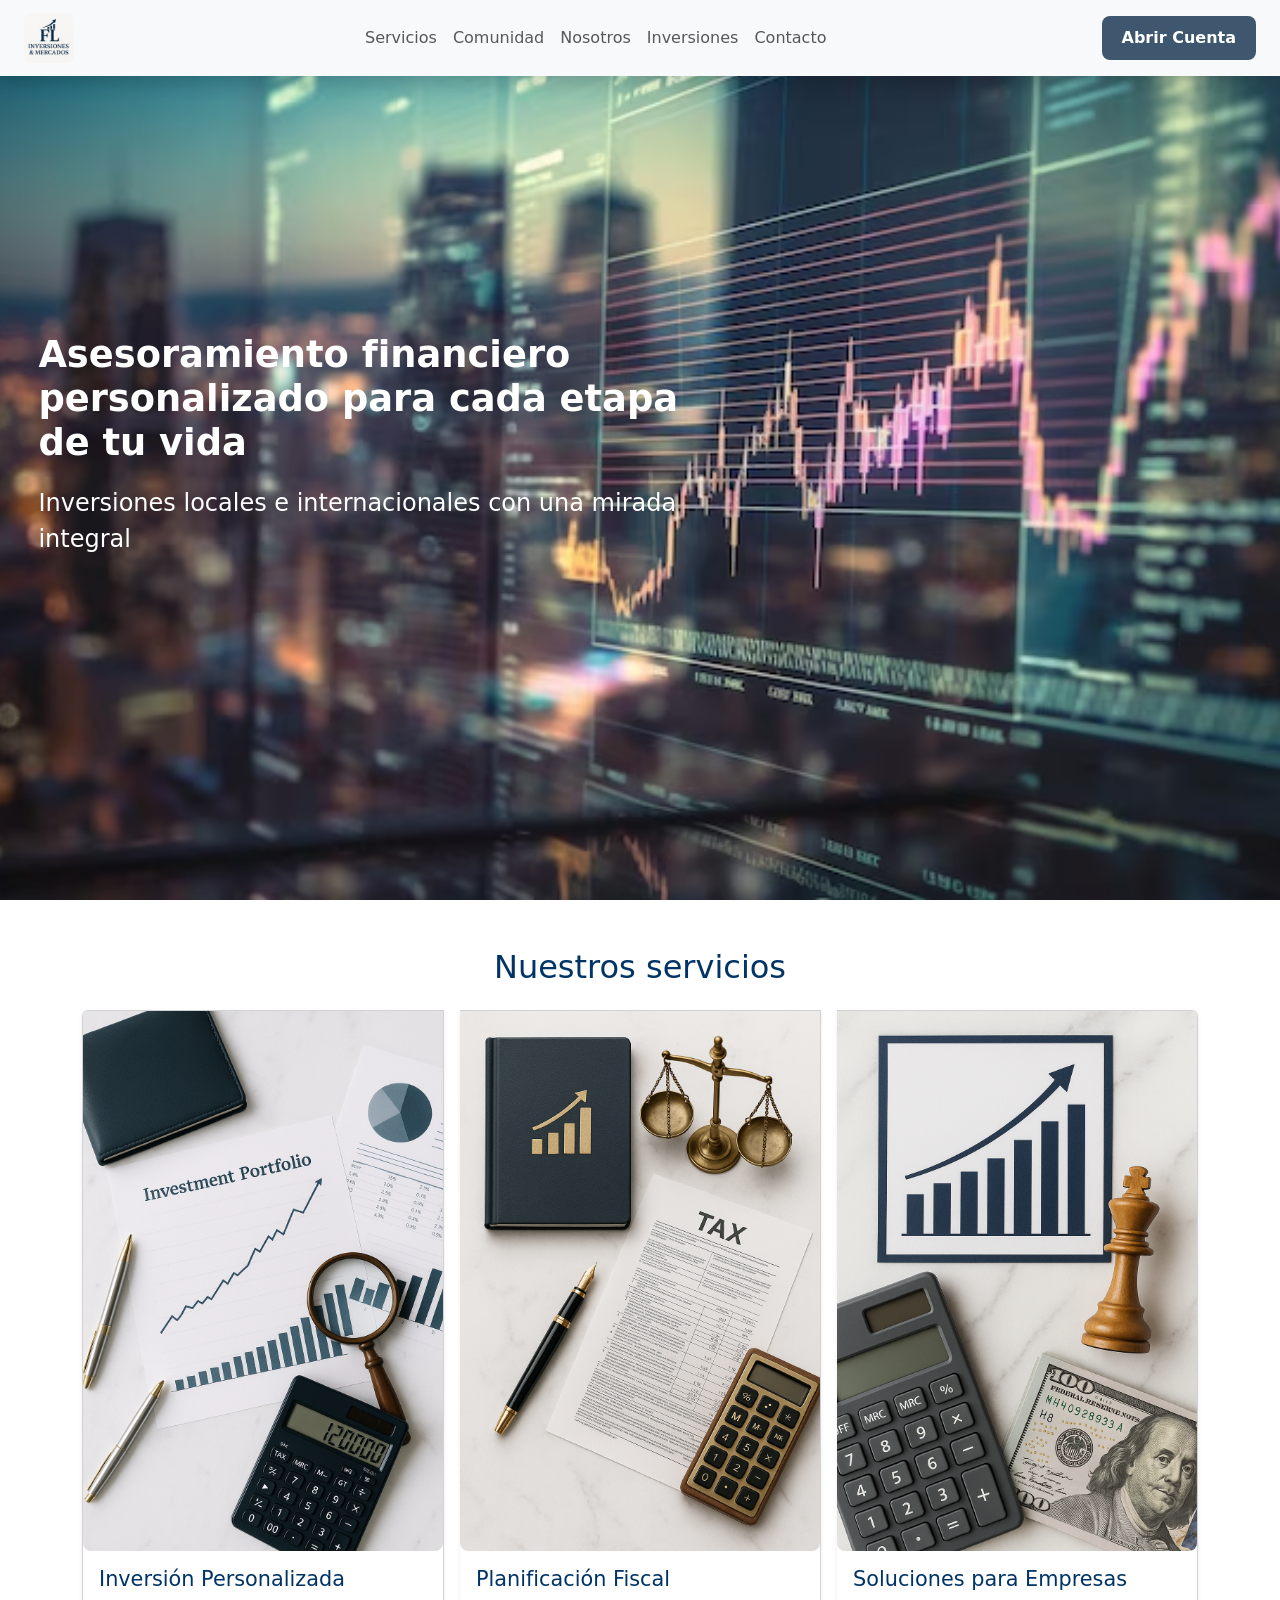
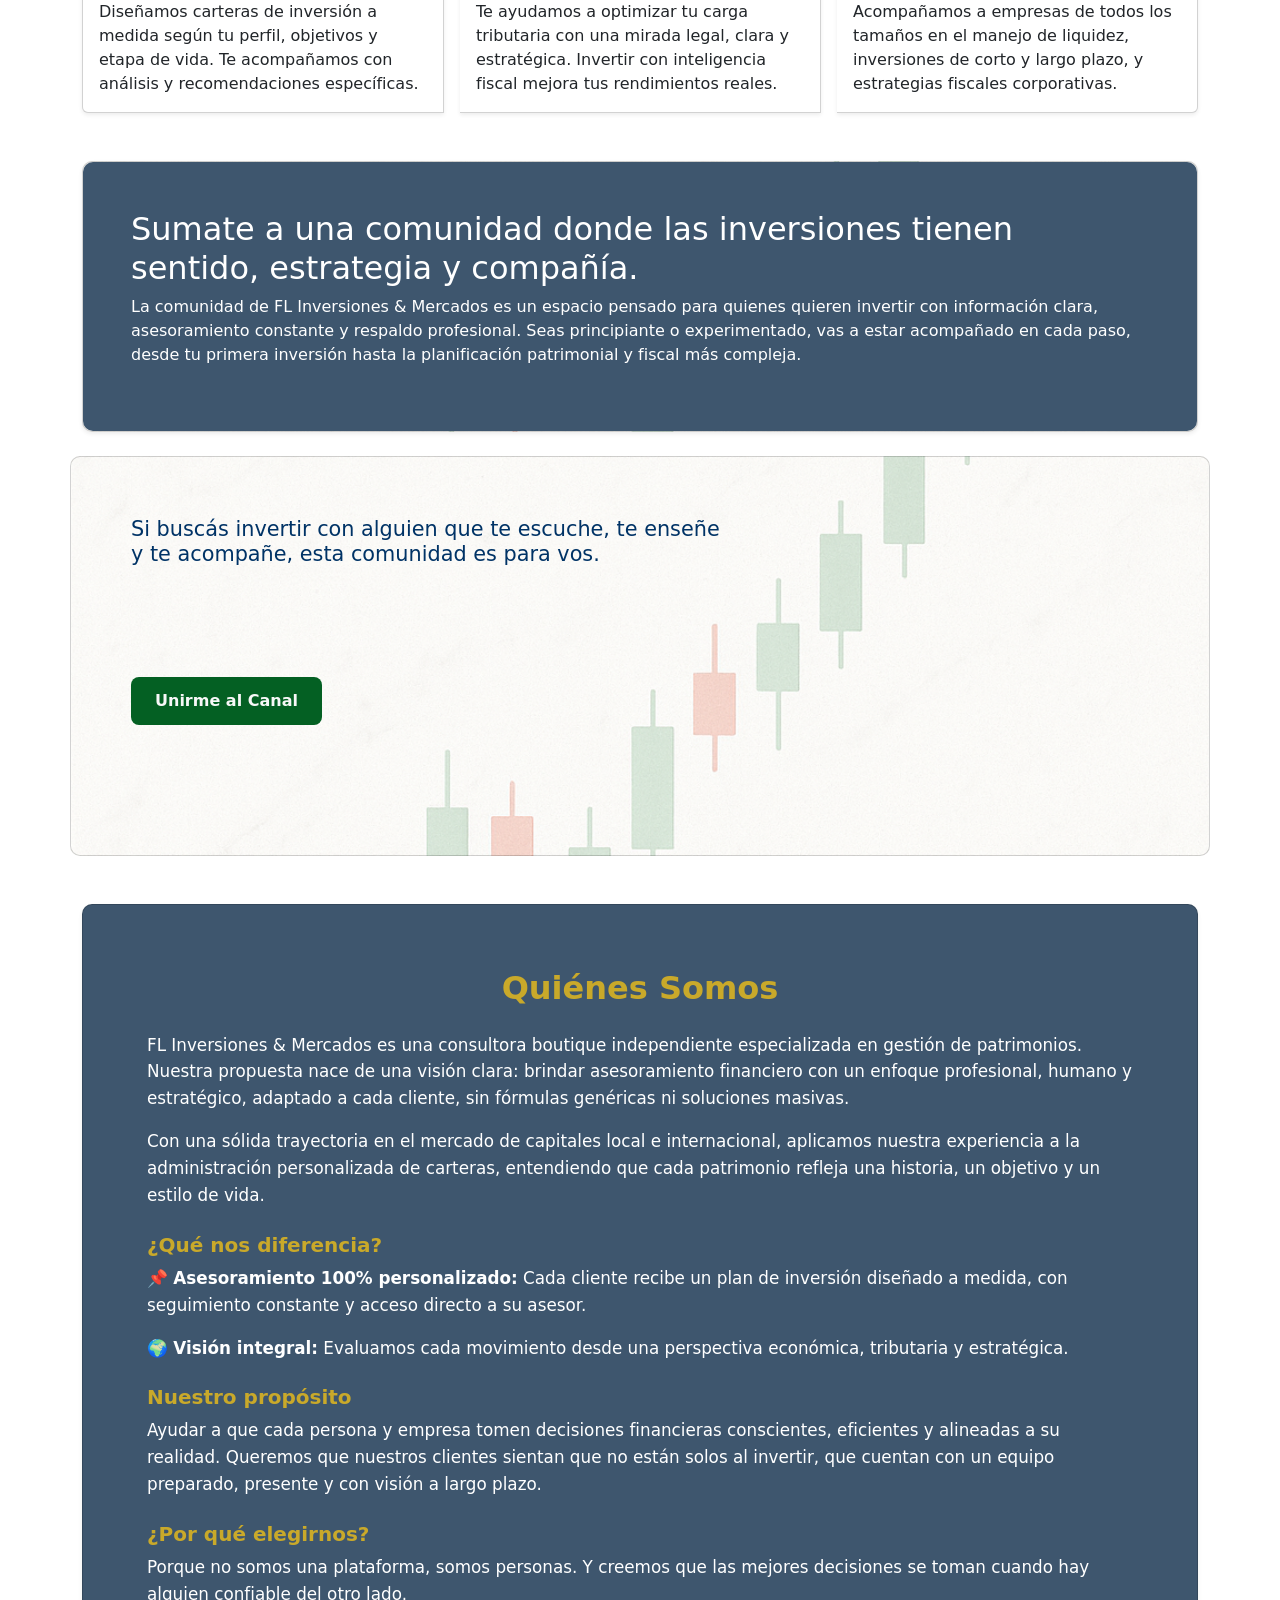
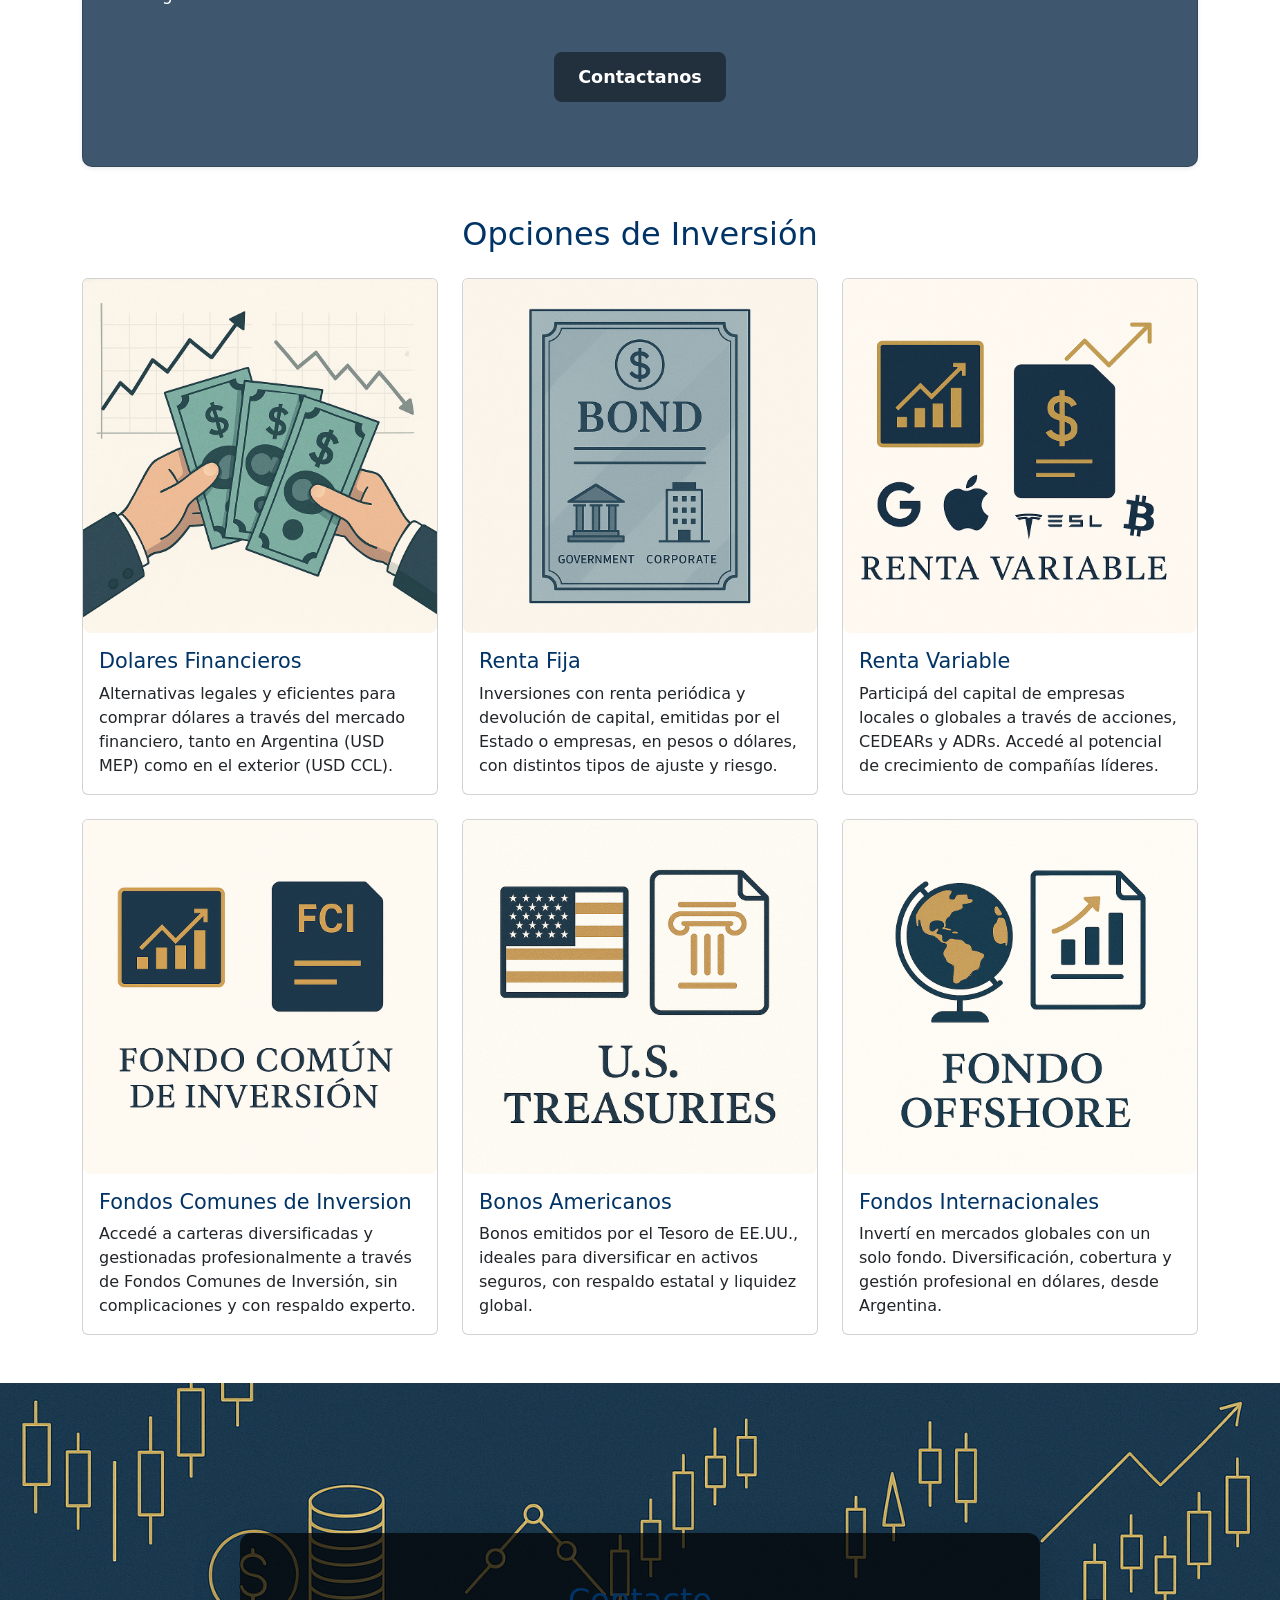
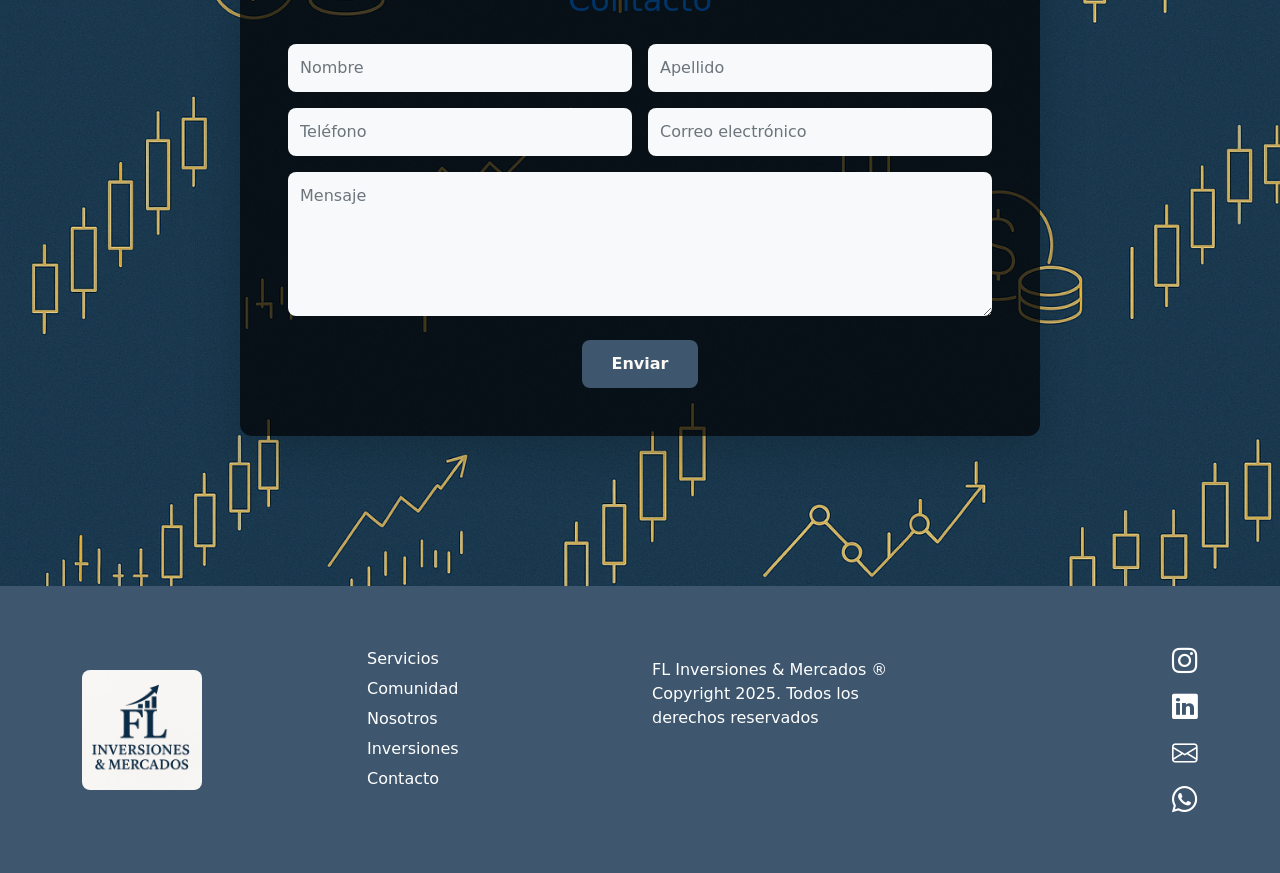
<file: index.html>
<!DOCTYPE html>
<html lang="es">

<head>
  <meta charset="UTF-8">
  <title>Landing Page</title>
  <meta name="viewport" content="width=device-width, initial-scale=1">
  <link href="https://cdn.jsdelivr.net/npm/bootstrap@5.3.0/dist/css/bootstrap.min.css" rel="stylesheet">
  <link rel="stylesheet" href="https://cdn.jsdelivr.net/npm/bootstrap-icons/font/bootstrap-icons.css">
  <link rel="stylesheet" href="estilos.css">
 


</head>

<body> <!--Contenido visible en la pagina-->

  <!-- Barra de Nvegacion -->
  <nav class="navbar navbar-expand-lg navbar-light bg-light px-4 fixed-top shadow">
  <a class="navbar-brand" href="#"><img src="img/Logo.png" alt="Logo" height="50"></a>
  <div class="collapse navbar-collapse justify-content-center">
    <ul class="navbar-nav">
      <li class="nav-item"><a class="nav-link" href="#Servicios">Servicios</a></li>
      <li class="nav-item"><a class="nav-link" href="#Comunidad">Comunidad</a></li>
      <li class="nav-item"><a class="nav-link" href="#Nosotros">Nosotros</a></li>
      <li class="nav-item"><a class="nav-link" href="#Inversiones">Inversiones</a></li>
      <li class="nav-item"><a class="nav-link" href="#Contacto">Contacto</a></li>
    </ul>
  </div>

  <!-- Botón personalizado -->
  <a class="btn btn-abrir-cuenta" href="https://www.balanz.com/abrir-cuenta-2.aspx?reference=flanusse@balanz.com"
    target="_blank">Abrir Cuenta</a>
</nav>


  <!-- HERO con imagen de fondo -->
  <section class="hero d-flex align-items-center">
    <div class="container">
      <div class="hero-text text-white">

        <h1 class="display-4 fw-bold">Asesoramiento financiero personalizado para cada etapa de tu vida</h1>
        <p class="lead">Inversiones locales e internacionales con una mirada integral</p>


      </div>
  </section>



  <!-- Servicios -->
  <section id="Servicios" class="container my-5">
    <h2 class="text-center mb-4 text-azul">Nuestros servicios</h2>
    <div class="card-group gap-3">

      <!-- Servicio 1 -->
      <div class="card shadow-sm servicio-card">
        <img src="img/Inversion-personal.png" class="card-img-top" alt="Inversiones">
        <div class="card-body">
          <h5 class="card-title">Inversión Personalizada</h5>
          <p class="card-text">Diseñamos carteras de inversión a medida según tu perfil, objetivos y etapa de vida. Te
            acompañamos con análisis y recomendaciones específicas.</p>
        </div>
      </div>

      <!-- Servicio 2 -->
      <div class="card shadow-sm servicio-card">
        <img src="img/Planificacion-Fiscal.png" class="card-img-top" alt="Asesoramiento">
        <div class="card-body">
          <h5 class="card-title">Planificación Fiscal</h5>
          <p class="card-text">Te ayudamos a optimizar tu carga tributaria con una mirada legal, clara y estratégica.
            Invertir con inteligencia fiscal mejora tus rendimientos reales.</p>
        </div>
      </div>

      <!-- Servicio 3 -->
      <div class="card shadow-sm servicio-card">
        <img src="img/Empresas.png" class="card-img-top" alt="Seguimiento">
        <div class="card-body">
          <h5 class="card-title">Soluciones para Empresas</h5>
          <p class="card-text">Acompañamos a empresas de todos los tamaños en el manejo de liquidez, inversiones de
            corto y largo plazo, y estrategias fiscales corporativas.</p>
        </div>
      </div>
    </div>
  </section>


  </section>

  <!-- Comunidad -->
  <section id="Comunidad" class="container my-5">
    <div class="row g-4">

      <!-- Card 1: Texto plano -->
      <div class="col-12">
        <div class="card card-comunidad-fondo p-5 shadow-sm text-start text-white">
          <h2 class="titulo-comunidad">
            Sumate a una comunidad donde las inversiones tienen sentido, estrategia y compañía.
          </h2>
          <p class="subtitulo-comunidad">
            La comunidad de FL Inversiones & Mercados es un espacio pensado para quienes quieren invertir con
            información clara, asesoramiento constante y respaldo profesional. Seas principiante o experimentado, vas a
            estar acompañado en cada paso, desde tu primera inversión hasta la planificación patrimonial y fiscal más
            compleja.
          </p>
        </div>
      </div>

      <!-- Card 2: Imagen de fondo con texto y botones -->
      <div class="card card-comunidad-editable">
        <div class="contenido-flexible">
          <h3 class="titulo-flexible">Si buscás invertir con alguien que te escuche, te enseñe y te acompañe, esta
            comunidad es para vos.</h3>
          <a href="https://whatsapp.com/channel/0029Vb5Hm7iInlqJGwqTW40t" class="btn boton-flexible">Unirme al Canal</a>
        </div>
      </div>


  </section>




  <!-- Nosotros -->
<section id="Nosotros" class="container my-5">
  <div class="card p-5 shadow-sm nosotros-card text-white">
    <div class="card-body">
      <h2 class="text-center mb-4">Quiénes Somos</h2>
      <p>
        FL Inversiones & Mercados es una consultora boutique independiente especializada en gestión de patrimonios. Nuestra propuesta nace de una visión clara: brindar asesoramiento financiero con un enfoque profesional, humano y estratégico, adaptado a cada cliente, sin fórmulas genéricas ni soluciones masivas.
      </p>
      <p>
        Con una sólida trayectoria en el mercado de capitales local e internacional, aplicamos nuestra experiencia a la administración personalizada de carteras, entendiendo que cada patrimonio refleja una historia, un objetivo y un estilo de vida.
      </p>
      <h5 class="mt-4">¿Qué nos diferencia?</h5>
      <p>📌 <strong>Asesoramiento 100% personalizado:</strong> Cada cliente recibe un plan de inversión diseñado a medida, con seguimiento constante y acceso directo a su asesor.</p>
      <p>🌍 <strong>Visión integral:</strong> Evaluamos cada movimiento desde una perspectiva económica, tributaria y estratégica.</p>

      <h5 class="mt-4">Nuestro propósito</h5>
      <p>
        Ayudar a que cada persona y empresa tomen decisiones financieras conscientes, eficientes y alineadas a su realidad. Queremos que nuestros clientes sientan que no están solos al invertir, que cuentan con un equipo preparado, presente y con visión a largo plazo.
      </p>

      <h5 class="mt-4">¿Por qué elegirnos?</h5>
      <p>
        Porque no somos una plataforma, somos personas. Y creemos que las mejores decisiones se toman cuando hay alguien confiable del otro lado.
      </p>

      <div class="text-center mt-4">
        <a href="#Contacto" class="btn btn-contacto-seccion">Contactanos</a>

      </div>
    </div>
  </div>
</section>





  <!-- Inversiones -->
  <section id="Inversiones" class="container my-5">
    <h2 class="text-center mb-4 text-azul">Opciones de Inversión</h2>
    <div class="row g-4">

      <!-- CARD 1 -->
      <div class="col-md-4">
        <div class="card inversion-card h-100" data-bs-toggle="modal" data-bs-target="#modal1">
          <img src="img/Moneda.png" class="card-img-top" alt="Inversión 1">
          <div class="card-body">
            <h5 class="card-title">Dolares Financieros</h5>
            <p class="card-text">Alternativas legales y eficientes para comprar dólares a través del mercado financiero,
              tanto en Argentina (USD MEP) como en el exterior (USD CCL).</p>
          </div>
        </div>
      </div>


      <!-- CARD 2 -->
      <div class="col-md-4">
        <div class="card inversion-card h-100" data-bs-toggle="modal" data-bs-target="#modal2">
          <img src="img/Renta-Fina.png" class="card-img-top" alt="Inversión 2">
          <div class="card-body">
            <h5 class="card-title">Renta Fija</h5>
            <p class="card-text">Inversiones con renta periódica y devolución de capital, emitidas por el Estado o
              empresas, en pesos o dólares, con distintos tipos de ajuste y riesgo.</p>
          </div>
        </div>
      </div>


      <!-- CARD 3 -->
      <div class="col-md-4">
        <div class="card inversion-card h-100" data-bs-toggle="modal" data-bs-target="#modal3">
          <img src="img/Renta-variable.png" class="card-img-top" alt="Inversión 3">
          <div class="card-body">
            <h5 class="card-title">Renta Variable</h5>
            <p class="card-text">Participá del capital de empresas locales o globales a través de acciones, CEDEARs y
              ADRs. Accedé al potencial de crecimiento de compañías líderes.</p>
          </div>
        </div>
      </div>


      <!-- CARD 4 -->
      <div class="col-md-4">
        <div class="card inversion-card h-100" data-bs-toggle="modal" data-bs-target="#modal4">
          <img src="img/FCI.png" class="card-img-top" alt="Inversión 4">
          <div class="card-body">
            <h5 class="card-title">Fondos Comunes de Inversion</h5>
            <p class="card-text">Accedé a carteras diversificadas y gestionadas profesionalmente a través de Fondos
              Comunes de Inversión, sin complicaciones y con respaldo experto.</p>
          </div>
        </div>
      </div>


      <!-- CARD 5 -->
      <div class="col-md-4">
        <div class="card inversion-card h-100" data-bs-toggle="modal" data-bs-target="#modal5">
          <img src="img/Treasuriespng.png" class="card-img-top" alt="Inversión 5">
          <div class="card-body">
            <h5 class="card-title">Bonos Americanos</h5>
            <p class="card-text">Bonos emitidos por el Tesoro de EE.UU., ideales para diversificar en activos seguros,
              con respaldo estatal y liquidez global.</p>
          </div>
        </div>
      </div>


      <!-- CARD 6 -->
      <div class="col-md-4">
        <div class="card inversion-card h-100" data-bs-toggle="modal" data-bs-target="#modal6">
          <img src="img/FCI-off.png" class="card-img-top" alt="Inversión 6">
          <div class="card-body">
            <h5 class="card-title">Fondos Internacionales</h5>
            <p class="card-text">Invertí en mercados globales con un solo fondo. Diversificación, cobertura y gestión
              profesional en dólares, desde Argentina.</p>
          </div>
        </div>
      </div>
    </div>
    <!-- Modal Dolares Financieros 1 -->
    <div class="modal fade" id="modal1" tabindex="-1" aria-hidden="true">
      <div class="modal-dialog modal-lg modal-dialog-centered">
        <div class="modal-content">
          <div class="modal-header">
            <h5 class="modal-title">Dolar Meps</h5>
            <button type="button" class="btn-close" data-bs-dismiss="modal" aria-label="Cerrar"></button>
          </div>
          <div class="modal-body">
            <p>La compra de USD MEP y USD CCL permite acceder a dólares de forma legal y segura mediante el mercado de
              capitales.
              Con USD MEP, se compran bonos en pesos y se venden en dólares en el país, obteniendo divisas a una
              cotización financiera competitiva.
              En el caso del USD CCL, se utiliza el mismo mecanismo pero con venta en el exterior, permitiendo
              transferir los dólares a cuentas fuera del país.
              Ambas opciones son herramientas clave para dolarizar ahorros, sortear restricciones cambiarias y
              gestionar el capital con mayor libertad y eficiencia.</p>
          </div>
        </div>
      </div>
    </div>

    <!-- Modal Dolares Financieros 1 -->
    <div class="modal fade" id="modal1" tabindex="-1" aria-hidden="true">
      <div class="modal-dialog modal-lg modal-dialog-centered">
        <div class="modal-content">
          <div class="modal-header">
            <h5 class="modal-title">Bonos Soberanos</h5>
            <button type="button" class="btn-close" data-bs-dismiss="modal" aria-label="Cerrar"></button>
          </div>
          <div class="modal-body">
            <p>La compra de USD MEP y USD CCL permite acceder a dólares de forma legal y segura mediante el mercado de
              capitales.
              Con USD MEP, se compran bonos en pesos y se venden en dólares en el país, obteniendo divisas a una
              cotización financiera competitiva.
              En el caso del USD CCL, se utiliza el mismo mecanismo pero con venta en el exterior, permitiendo
              transferir los dólares a cuentas fuera del país.
              Ambas opciones son herramientas clave para dolarizar ahorros, sortear restricciones cambiarias y
              gestionar el capital con mayor libertad y eficiencia.</p>
          </div>
        </div>
      </div>
    </div>
    <!-- Modal Dolares Financieros 2 -->
    <div class="modal fade" id="modal2" tabindex="-1" aria-hidden="true">
      <div class="modal-dialog modal-lg modal-dialog-centered">
        <div class="modal-content">
          <div class="modal-header">
            <h5 class="modal-title">Bonos Soberanos</h5>
            <button type="button" class="btn-close" data-bs-dismiss="modal" aria-label="Cerrar"></button>
          </div>
          <div class="modal-body">
            <p>Los instrumentos de renta fija son una herramienta clave para quienes buscan previsibilidad,
              rentabilidad y respaldo. Emitidos por entidades públicas (como el Estado nacional, provincias o
              municipios) o privadas (Obligaciones Negociables), estos activos ofrecen pagos periódicos de intereses
              —conocidos como cupones— y la devolución del capital invertido al vencimiento o en cuotas.
              Se pueden estructurar en diferentes monedas (pesos o dólares) y con diversos mecanismos de ajuste:

              Badlar, atado a tasas de depósitos a plazo fijo.
              CER, que se actualiza por inflación.
              Dollar Linked, vinculado al tipo de cambio oficial.
              Hard Dollar, con pagos en dólares sin ajuste.
              También varían en su frecuencia de pago (trimestral o semestral) y en su esquema de amortización (total
              al vencimiento o en tramos).
              Es un tipo de inversión ideal para construir una base sólida de ingresos periódicos y balancear carteras
              con un enfoque estratégico.</p>
          </div>
        </div>
      </div>
    </div>
    <!-- Modal Dolares Financieros 3 -->
    <div class="modal fade" id="modal3" tabindex="-1" aria-hidden="true">
      <div class="modal-dialog modal-lg modal-dialog-centered">
        <div class="modal-content">
          <div class="modal-header">
            <h5 class="modal-title">Acciones y Cedears</h5>
            <button type="button" class="btn-close" data-bs-dismiss="modal" aria-label="Cerrar"></button>
          </div>
          <div class="modal-body">
            <p>Los activos de renta variable representan una participación en el capital de una empresa y permiten al
              inversor compartir sus resultados económicos, tanto en forma de dividendos como en la valorización del
              activo.
              La acción es el instrumento más representativo de esta categoría, otorgando además derechos políticos
              (como voto en asambleas) sobre la compañía emisora.
              Para acceder a mercados internacionales desde Argentina, existen instrumentos equivalentes como:

              CEDEARs (Certificados de Depósito Argentinos): representan acciones de empresas extranjeras, pero se
              negocian en pesos en el mercado local. Son emitidos por bancos argentinos y permiten diversificar sin
              necesidad de abrir cuentas en el exterior.
              ADRs (American Depositary Receipts): representan acciones de empresas no estadounidenses y se negocian en
              dólares en los mercados de EE.UU., permitiendo a inversores norteamericanos (y globales) operar compañías
              extranjeras con facilidad.
              Un concepto importante es el ratio de conversión, que indica cuántas acciones reales están representadas
              por cada CEDEAR o ADR, y que influye directamente en su precio y comportamiento.
              La renta variable es una herramienta clave para quienes buscan crecimiento de capital a mediano y largo
              plazo, con la posibilidad de diversificar entre sectores, regiones y monedas.</p>
          </div>
        </div>
      </div>
    </div>

    <!-- Modal Dolares Financieros 4 -->
    <div class="modal fade" id="modal4" tabindex="-1" aria-hidden="true">
      <div class="modal-dialog modal-lg modal-dialog-centered">
        <div class="modal-content">
          <div class="modal-header">
            <h5 class="modal-title">Fondo Comun de Inversion</h5>
            <button type="button" class="btn-close" data-bs-dismiss="modal" aria-label="Cerrar"></button>
          </div>
          <div class="modal-body">
            <p>Los Fondos Comunes de Inversión (FCI) son instrumentos que permiten a múltiples inversores reunir su
              capital en un solo vehículo, el cual es gestionado por profesionales especializados. Estos fondos
              invierten en distintos activos —como bonos, acciones, instrumentos del mercado local e internacional o
              incluso bienes reales— según una estrategia previamente definida.
              El principal beneficio para el inversor es acceder a carteras diversificadas, con bajo monto inicial, y
              delegar la gestión activa de esos activos a sociedades gerentes, que se encargan de:

              Definir la estrategia y política de inversión.
              Seleccionar activos con criterios de riesgo/rentabilidad.
              Administrar el portafolio día a día.
              Cumplir con las normas regulatorias vigentes.
              Los FCI son ideales para quienes buscan delegar la gestión financiera en manos expertas, con la
              tranquilidad de que su capital está diversificado y bajo supervisión profesional.
              Existen opciones en pesos o en dólares, con distintos horizontes y perfiles de riesgo, lo que los
              convierte en una excelente herramienta tanto para perfiles conservadores como para estrategias más
              agresivas o de cobertura.</p>
          </div>
        </div>
      </div>
    </div>

    <!-- Modal Dolares Financieros 5 -->
    <div class="modal fade" id="modal5" tabindex="-1" aria-hidden="true">
      <div class="modal-dialog modal-lg modal-dialog-centered">
        <div class="modal-content">
          <div class="modal-header">
            <h5 class="modal-title">Treasuries</h5>
            <button type="button" class="btn-close" data-bs-dismiss="modal" aria-label="Cerrar"></button>
          </div>
          <div class="modal-body">
            <p>
            <p>Los Bonos del Tesoro de Estados Unidos (Treasurys) son instrumentos de renta fija emitidos por el
              gobierno estadounidense para financiar su gasto público. Se consideran uno de los activos más seguros del
              mundo, gracias al respaldo directo del Tesoro de EE.UU. y a su alta liquidez en los mercados
              internacionales.
              Existen distintos plazos de vencimiento, desde letras a corto plazo (T-Bills) hasta bonos de largo plazo
              (T-Notes y T-Bonds), lo que permite adaptarlos a diferentes estrategias según horizonte y perfil de
              riesgo.

              Incorporar Treasurys en una cartera permite:
              Acceder a un activo refugio en contextos de volatilidad.
              Cobertura en dólares con riesgo crediticio mínimo.
              Obtener ingresos por cupones en una de las monedas más estables a nivel global.
              Es una herramienta clave para quienes buscan preservar capital en dólares y equilibrar carteras expuestas
              a economías emergentes.</p>
            </p>
          </div>
        </div>
      </div>
    </div>

    <!-- Modal Dolares Financieros 6 -->
    <div class="modal fade" id="modal6" tabindex="-1" aria-hidden="true">
      <div class="modal-dialog modal-lg modal-dialog-centered">
        <div class="modal-content">
          <div class="modal-header">
            <h5 class="modal-title">Fondo OFF</h5>
            <button type="button" class="btn-close" data-bs-dismiss="modal" aria-label="Cerrar"></button>
          </div>
          <div class="modal-body">
            <p>Un Fondo Común de Inversión Global (off) permite acceder a una cartera diversificada de activos
              internacionales —bonos, acciones, ETFs o instrumentos estructurados— gestionada por profesionales, sin
              necesidad de abrir cuentas en el exterior ni operar directamente en otros mercados.
              Este tipo de fondo brinda exposición a diferentes regiones, sectores y monedas, lo que ayuda a:

              Reducir el riesgo local,
              Proteger el capital frente a la inflación o devaluación, y
              Aprovechar oportunidades globales con eficiencia operativa y fiscal.
              Ideal para inversores que buscan diversificación internacional, cobertura cambiaria o simplemente
              potenciar su cartera con una mirada más amplia del mercado global.
              El FCI Global (offshore) es una herramienta estratégica para construir una cartera robusta, balanceada y
              alineada a tendencias mundiales, manteniendo siempre la simplicidad operativa de un fondo local.</p>
          </div>
        </div>
      </div>
    </div>



    </div>
  </section>

  </section>





  <!-- Contacto -->
 <section id="Contacto" class="contacto-section d-flex align-items-center justify-content-center">
  <div class="container formulario-contacto p-5 shadow-lg">
    <h2 class="text-center mb-4 text-azul">Contacto</h2>
    <form>
      <div class="row g-3">
        <div class="col-md-6">
          <input type="text" class="form-control" placeholder="Nombre" name="nombre" required>
        </div>
        <div class="col-md-6">
          <input type="text" class="form-control" placeholder="Apellido" name="apellido" required>
        </div>
        <div class="col-md-6">
          <input type="tel" class="form-control" placeholder="Teléfono" name="telefono" required>
        </div>
        <div class="col-md-6">
          <input type="email" class="form-control" placeholder="Correo electrónico" name="correo" required>
        </div>
        <div class="col-12">
          <textarea class="form-control" rows="5" placeholder="Mensaje" name="mensaje" required></textarea>
        </div>
      </div>
      <div class="text-center mt-4">
        <button type="submit" class="btn btn-enviar">Enviar</button>
      </div>
    </form>
  </div>
</section>





 <!-- FOOTER -->
<footer class="footer text-white py-5">
  <div class="container">
    <div class="row text-center text-md-start">
      
      <!-- Columna 1: Logo -->
      <!-- Columna 1: Logo centrado en su columna -->
       <div class="col-12 col-md-3 mb-4 mb-md-0 d-flex align-items-center justify-content-center justify-content-md-start">
        <a href="#"><img src="img/Logo.png" alt="Logo FL" class="footer-logo"></a>
      </div>


      <!-- Columna 2: Secciones -->
      <div class="col-12 col-md-3 mb-4 mb-md-0 d-flex align-items-center justify-content-center justify-content-md-start">
        <ul class="list-unstyled">
          <li><a href="#servicios" class="footer-link">Servicios</a></li>
          <li><a href="#Comunidad" class="footer-link">Comunidad</a></li>
          <li><a href="#Nosotros" class="footer-link">Nosotros</a></li>
          <li><a href="#Inversiones" class="footer-link">Inversiones</a></li>
          <li><a href="#Contacto" class="footer-link">Contacto</a></li>
        </ul>
      </div>

      <!-- Columna 3: Título y subtítulo -->
      <div class="col-12 col-md-3 mb-4 mb-md-0 text-center text-md-start">
        <p class="mt-4">FL Inversiones & Mercados ® Copyright 2025. Todos los derechos reservados</p>
      </div>

      <!-- Columna 4: Redes sociales -->
 <div class="col-12 col-md-3 text-center text-md-end d-flex flex-column align-items-center align-items-md-end">
  <div class="social-icons-vertical mt-2">
    <a href="https://www.instagram.com/" target="_blank" class="d-block mb-2"><i class="bi bi-instagram"></i></a>
    <a href="https://www.linkedin.com/" target="_blank" class="d-block mb-2"><i class="bi bi-linkedin"></i></a>
    <a href="mailto:info@flinversiones.com" class="d-block mb-2"><i class="bi bi-envelope"></i></a>
    <a href="https://wa.me/5491112345678" target="_blank" class="d-block"><i class="bi bi-whatsapp"></i></a>
  </div>
</div>


    </div>
  </div>
</footer>






  <script src="https://cdn.jsdelivr.net/npm/bootstrap@5.3.0/dist/js/bootstrap.bundle.min.js"></script>


</body>

</html>
</file>
<file: estilos.css>
/* Footer + Logo */
   .card h3 {
      color: #003366;
    }
    .footer {
      background-color: #003366;
      color: white;
      padding: 20px;
      text-align: center;
    }
    img {
      width: 100%;
      border-radius: 8px;
    }
    html {
  scroll-behavior: smooth;
}


/* Barra Navegador */
.navbar-brand img {
  height: 50px;
  width: auto;
}
html {
  scroll-behavior: smooth;
}
.btn-abrir-cuenta {
  background-color: #3e566e;
  color: white;
  padding: 10px 20px;
  font-weight: bold;
  border: none;
  border-radius: 8px;
  text-decoration: none;
  transition: background-color 0.3s ease;
}

.btn-abrir-cuenta:hover {
  background-color: #0056b3;
  color: white;
}





/* Pantalla Inicial (HERO) */
.hero {
  height: 100vh;
  background: url("img/pantalla-trafico.jpg") no-repeat center center;
  background-size: cover;
  position: relative;
  color: white;
   padding: 60px 20px;
  text-align: center;
}
.hero h1 {
  font-size: 2.3em;
  margin-bottom: 20px;
  text-align: left;
}
.hero p {
  font-size: 1.5em;
  text-align: left;
}
.hero-text {
  position: absolute;
  top: 45%;
  left: 3%;
  transform: translateY(-30%);
  max-width: 50%;
}


/* SERVICIOS */
.servicio-card {
  transition: transform 0.3s ease, box-shadow 0.3s ease;
}
.servicio-card:hover {
  transform: scale(1.03);
  box-shadow: 0 0 20px rgba(0, 0, 0, 0.2);
}
/* Color Titulo Servicio */
.text-azul {
  color: #003366;
}
/* Títulos de las tarjetas */
.card-title {
  color: #003366;
  font-size: 1.3em;
}
/* Hover suave */
.servicio-card {
  transition: transform 0.3s ease, box-shadow 0.3s ease;
}
.servicio-card:hover {
  transform: scale(1.03);
  box-shadow: 0 0 20px rgba(0, 0, 0, 0.2);
}


/* COMUNIDAD */
/* Card 1: texto plano */
.card-comunidad-fondo {
  background: url("img/Servicios-marmolado.png") no-repeat center center;
  background-size: cover;
  border-radius: 10px;
  position: relative;
  color: white;
}

/* Asegura legibilidad */
.card-comunidad-fondo::before {
  content: "";
  position: absolute;
  top: 0; left: 0; right: 0; bottom: 0;
  background-color: #3e566e; /* oscurece el fondo para que se lea bien el texto */
  border-radius: 10px;
  z-index: 1;
}

.card-comunidad-fondo > * {
  position: relative;
  z-index: 2;
}


/* Card 2: fondo con contenido */
.card-comunidad-editable {
  background: url("img/Servicios-marmolado.png") no-repeat center center;
  background-size: cover;
  height: 400px;
  border-radius: 10px;
  position: relative;
  color: white;
  padding: 60px;
  display: flex;
  align-items: flex-start;   /* vertical: start | center | end */
  justify-content: flex-start; /* horizontal: start | center | end */
}

.contenido-flexible {
  max-width: 600px;
  /* Mover el bloque completo con márgenes */
  margin-top: 0;
  margin-left: 0;
}

/* Título editable */
.titulo-flexible {
  font-size: 1.3rem;
  color: #fff;              /* Cambiá color acá */
  text-align: left;         /* left | center | right */
  margin-bottom: 10px;
}

/* Botón editable */
.boton-flexible {
  background-color: #046023;      /* Cambiá color */
  color: #f8f8f8;
  padding: 12px 24px;
  font-size: 1rem;
  font-weight: bold;
  border: none;
  border-radius: 8px;
  text-decoration: none;
  display: inline-block;
  transition: background-color 0.3s ease;
  margin-top: 100px;
}
.boton-flexible {
  margin-left: 0px; /* mueve hacia la derecha */
}
.boton-flexible:hover {
  background-color: #03b226;
  color: #000;
}




/* NOSOTROS */
.nosotros-card {
  background-color: #3e566e; /* Azul petróleo oscuro */
  color: white;
  border-radius: 10px;
  line-height: 1.6;
  padding: 40px;
  box-shadow: 0 6px 20px rgba(0, 0, 0, 0.2);
}

.nosotros-card h2,
.nosotros-card h5 {
  color: #c9a92a;
  font-weight: bold;
  text-align: left;
}

.nosotros-card p {
  font-size: 1.05rem;
  margin-bottom: 1rem;
  text-align: left;
}

/* Boton Nosotros - Contacto */
.btn-contacto-seccion { 
  background-color: #222f3c;;     /* Azul Bootstrap */
  color: white;
  padding: 12px 24px;
  font-size: 1.1rem;
  font-weight: bold;
  border: none;
  border-radius: 8px;
  text-decoration: none;
  display: inline-block;
  margin-top: 20px;
  transition: background-color 0.3s ease;
}

.btn-contacto-seccion:hover {
  background-color: #0056b3;
  color: white;
}




/* INVERSIONES */
.inversion-card {
  cursor: pointer;
  transition: transform 0.3s ease, box-shadow 0.3s ease;
}

.inversion-card:hover {
  transform: scale(1.03);
  box-shadow: 0 6px 20px rgba(0, 0, 0, 0.15);
}





/* CONTACTO */
.contacto-section {
  background: url("img/Fondo-Contacto.png") no-repeat center center;
  background-size: cover;
  padding-top: 150px;
  padding-bottom: 150px;
}

.formulario-contacto {
  background-color: rgba(0, 0, 0, 0.7);
  border-radius: 12px;
  color: white;
  max-width: 800px;
  width: 100%;
}

.formulario-contacto input,
.formulario-contacto textarea {
  background-color: #f8f9fa;
  border: none;
  border-radius: 8px;
  padding: 12px;
  font-size: 1rem;
  width: 100%;
}

.formulario-contacto input::placeholder,
.formulario-contacto textarea::placeholder {
  color:#6c757d;
}

.btn-enviar {
  background-color: #3e566e;
  color: #faf9f5;
  font-weight: bold;
  padding: 12px 30px;
  border-radius: 8px;
  border: none;
  transition: background-color 0.3s ease;
}

.btn-enviar:hover {
   background-color: #0056b3;
  color: #faf9f5;
}




/* FOOTER */
.footer {
  background-color: #3e566e;
  padding-top: 20px;
  padding-bottom: 20px;
}


.footer-logo {
  height: 120px; /* más chico */
  width: auto;
}

.footer-link {
  color: white;
  text-decoration: none;
  display: block;
  margin-bottom: 6px;
  font-size: 1,2rem;
}

.footer-link:hover {
   color: #ffcc00;
}

.social-icons-vertical a {
  color: white;
  font-size: 1.6rem;
  transition: color 0.3s;
  text-align: center;
   margin-bottom: 6px; /* bajás el espacio entre íconos */
}

.social-icons-vertical a:hover {
  color: #ffcc00;
}
</file>
